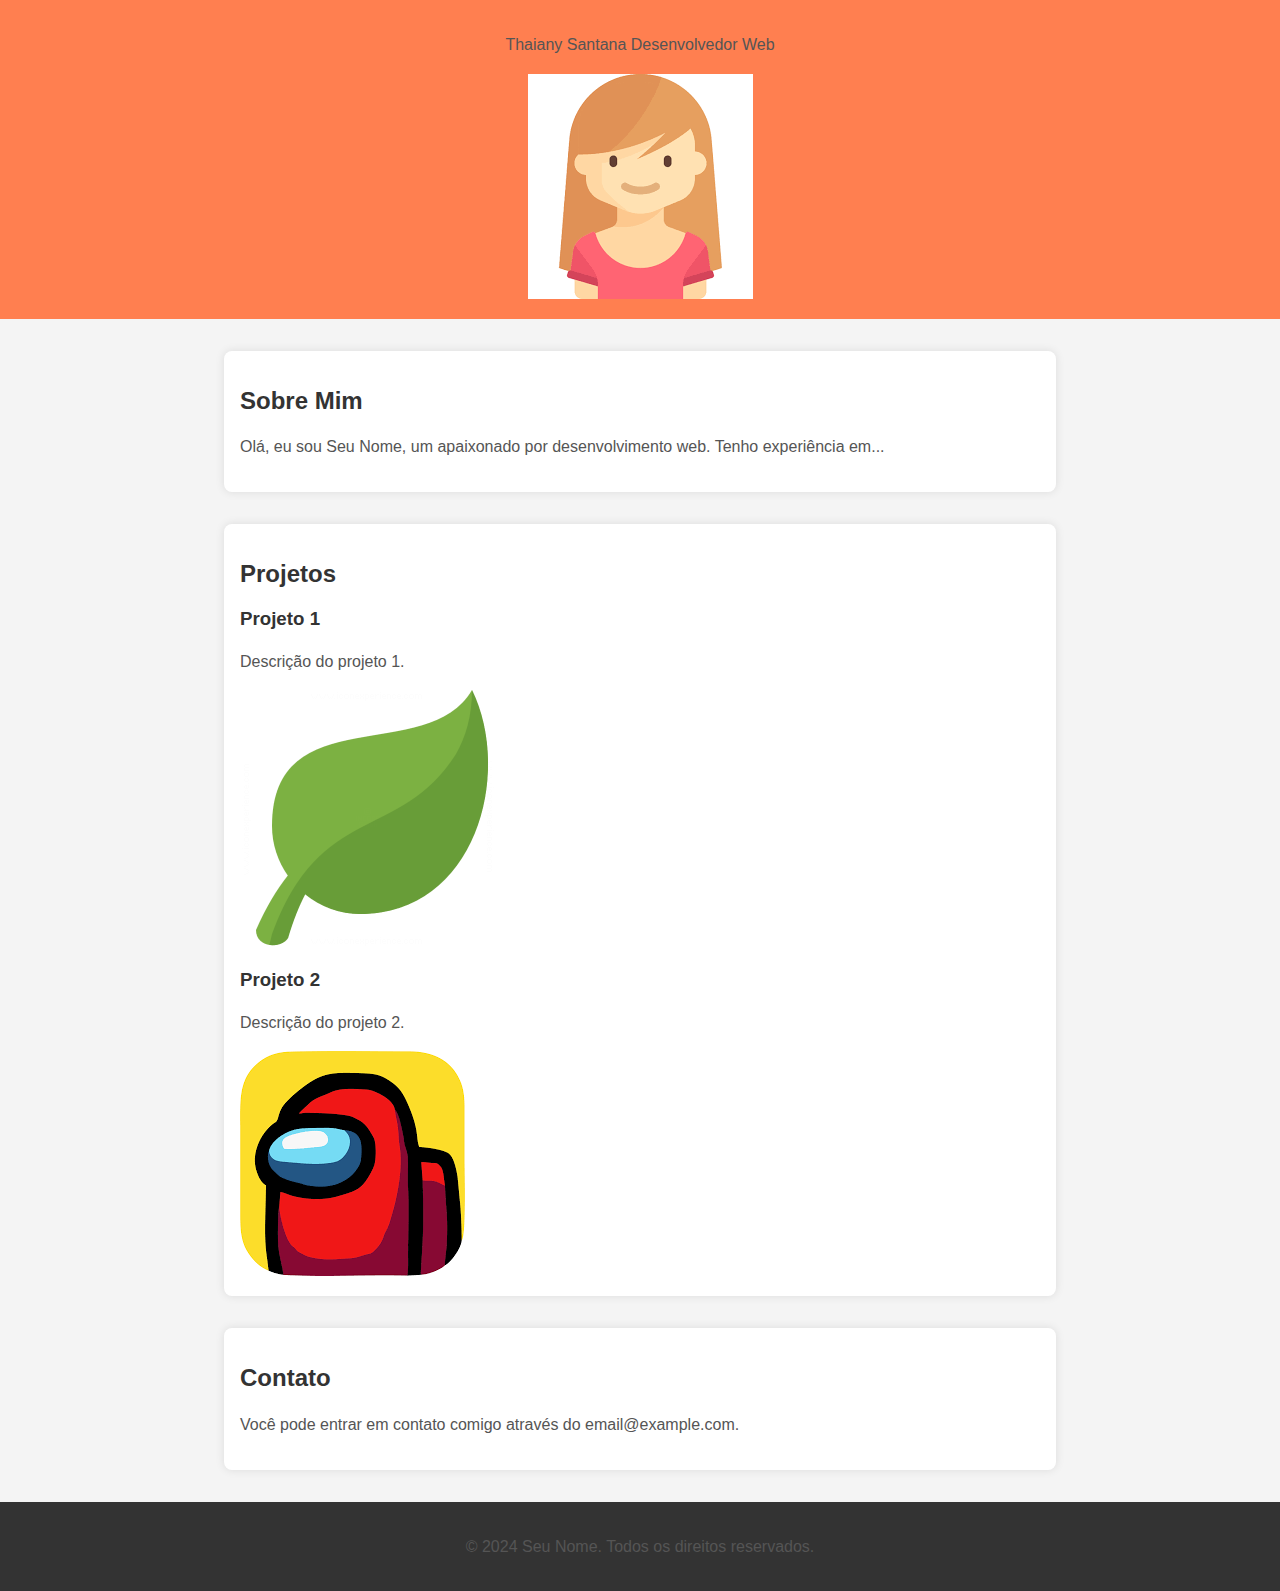
<file: meu_portifolio.html>
<!DOCTYPE html>
<html lang="pt br">
<head>
    <meta charset="UTF-8">
    <meta name="viewport" content="width=device-width, initial-scale=1.0">
    <title>Thaiany Santana - Portfólio</title>
    <style>
        body {
            font-family: Arial, sans-serif;
            margin: 0;
            padding: 0;
            background-color: #f4f4f4;
        }

        header {
            background-color: coral;
            color: #fff;
            text-align: center;
            padding: 1em;
        }

        section {
            max-width: 800px;
            margin: 2em auto;
            padding: 1em;
            background-color: #fff;
            border-radius: 8px;
            box-shadow: 0 0 10px rgba(0, 0, 0, 0.1);
        }

        h1, h2, h3 {
            color: #333;
        }

        p {
            line-height: 1.6;
            color: #555;
        }

        img {
            max-width: 50%;
            height: auto;
            border: seagreen;
        }

        footer {
            text-align: center;
            padding: 1em;
            background-color: #333;
            color: #fff;
        }
    </style>
</head>
<body>

    <header>
        
        <p> Thaiany Santana Desenvolvedor Web</p>
        <img src="imagem/pessoa.png" alt="Projeto 1">
    </header>

    <section>
        <h2>Sobre Mim</h2>
        <p>Olá, eu sou Seu Nome, um apaixonado por desenvolvimento web. Tenho experiência em...</p>
    </section>

    <section>
        <h2>Projetos</h2>
        <div>
            <h3>Projeto 1</h3>
            <p>Descrição do projeto 1.</p>
            <img src="imagem/prd1.png" alt="Projeto 1">
        </div>

        <div>
            <h3>Projeto 2</h3>
            <p>Descrição do projeto 2.</p>
            <img src="imagem/prd2.png" alt="Projeto 2">
        </div>
    </section>

    <section>
        <h2>Contato</h2>
        <p>Você pode entrar em contato comigo através do email@example.com.</p>
    </section>

    <footer>
        <p>&copy; 2024 Seu Nome. Todos os direitos reservados.</p>
    </footer>

</body>
</html>
</file>
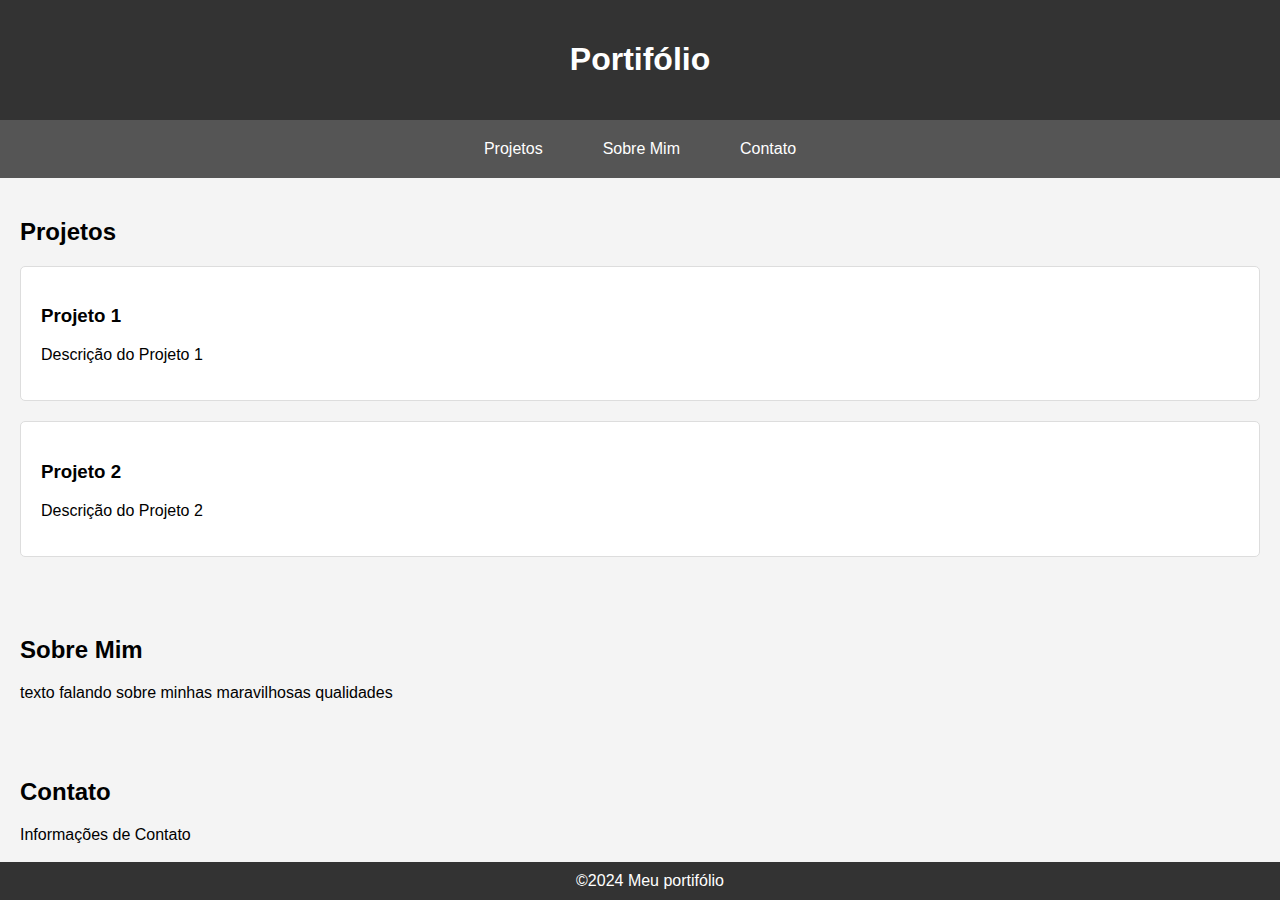
<file: aula1/index3.html>
<!DOCTYPE html>
<html lang="en">
<head>
    <meta charset="UTF-8">
    <meta name="viewport" content="width=device-width, initial-scale=1.0">
    <link rel="stylesheet" type="text/css" href="port.css">
    <title>Portifólio</title>
</head>
<body>
    <header>
        <h1>Portifólio</h1>
    </header>
    <nav>
        <a href="#">Projetos</a>
        <a href="#">Sobre Mim</a>
        <a href="#">Contato</a>
    </nav>

    <section id="projetos">
        <h2>Projetos</h2>
        <div class="project">
            <h3>Projeto 1</h3>
            <p>Descrição do Projeto 1</p>
        </div>

        <div class="project">
            <h3>Projeto 2</h3>
            <p>Descrição do Projeto 2</p>
        </div>        
    </section>

    <section id="sobre">
        <h2>Sobre Mim</h2>
        <p>texto falando sobre minhas maravilhosas qualidades</p>
    </section>

    <section id="contato">
        <h2>Contato</h2>
        <p>Informações de Contato</p>
    </section>

    <footer>
        &copy;2024 Meu portifólio
    </footer>

</body>
</html>
</file>
<file: aula1/port.css>
body{
    font-family: Arial, Helvetica, sans-serif;
    margin: 0;
    padding: 0;
    background-color: #f4f4f4;
}

header{
    background-color: #333;
    color: #fff;
    padding: 20px;
    text-align: center;
}

nav{
    display: flex;
    justify-content: center;
    background-color: #555;
    padding: 10px;
}

nav a{

    color:#fff;
    text-decoration: none;
    padding: 10px 20px;
    margin: 0 10px;
    border-radius: 5px;
    transition: background-color 0.3s ease;
    
}

nav a:hover{
    background-color: #777;
}

section{
    padding: 20px;
}

.project{
    background: #fff;
    border: 1px solid #ddd;
    padding: 20px;
    margin-bottom: 20px;
    border-radius: 5px;
}

footer{
    text-align: center;
    padding: 10px;
    background-color: #333;
    color: #fff;
    position: fixed;
    bottom: 0;
    width: 100%;
}
</file>
